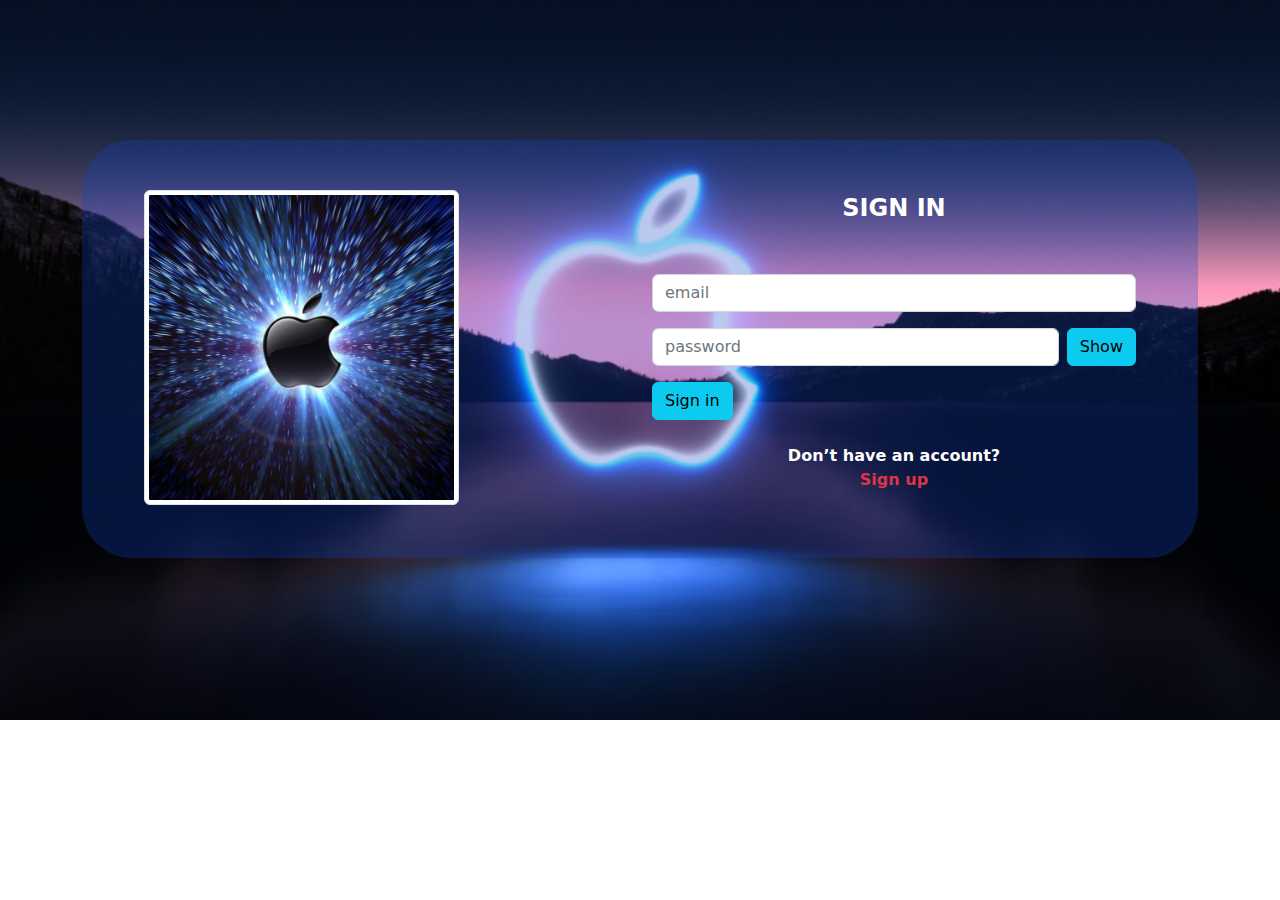
<file: index.html>
<!DOCTYPE html>
<html lang="en">

<head>
    <meta charset="UTF-8">
    <meta http-equiv="X-UA-Compatible" content="IE=edge">
    <meta name="viewport" content="width=device-width, initial-scale=1.0">
    <link rel="stylesheet" href="./css/bootstrap.min.css">
    <link rel="stylesheet" href="./css/link.css">
    <link rel="stylesheet" href="./css/main.css">
    <link rel="stylesheet" href="https://cdnjs.cloudflare.com/ajax/libs/font-awesome/6.2.1/css/all.min.css">
    <title>Main page</title>
</head>

<body>
    
    
    <main>
        <div class="hero">
            <div class="container">
                
                <div class="row">
                    <div class="col-3">
                        <div>
                            <div class="theme-picker">
                                <span class="theme dark select"></span>
                                <span class="theme light"></span>
                                <span class="theme purple"></span>
                            </div>
                            
                            <div class="navigation">
                                <ul class="p-0">
                                    <li>
                                        <a href="./index.html">
                                            <span class="icon"><i class="fab fa-apple"></i></span>
                                            <span class="title">Apple</span>
                                        </a>
                                    </li>
                                    <li>
                                        <a href="./index.html">
                                            <span class="icon"><i class="fa fa-house-user"></i></span>
                                            <span class="title">Products</span>
                                        </a>
                                    </li>
                                    
                                    
                                    
                                    <li>
                                        <a href="./order.html">
                                            <span class="icon"><i class="fa-solid fa-cart-plus"></i></span>
                                            <span class="title">Orders</span>
                                        </a>
                                    </li>
                                    
                                    <li>
                                        <a href="./admin.html">
                                            <span class="icon"><i class="fa fa-user"></i></span>
                                            <span class="title">Admin</span>
                                        </a>
                                    </li>
                                    
                                    <li>
                                        <a class="signout" href="./login.html" targer="blank">
                                            <span class="icon"><i class="fa fa-arrow-right-from-bracket"></i></span>
                                            <span class="title">Log out</span>
                                        </a>
                                    </li>
                                </ul>
                                
                                
                                <div class="toggle"></div>
                            </div>
                            
                            
                        </div>
                    </div>
                    <div class="col-9">
                        <ul class="data-list row list-unstyled justify-content-center">
                            
                        </ul>
                    </div>
                </div>
                
            </div>
            
        </div>
    </main>
    <template class="data-template">
        <li class="data-item col-4">
            <div class="bg-secondary p-3 rounded-4">
                <span class="data-title text-center d-block mb-3 fs-3">name</span>
                
                <img class="data-img rounded-4 mb-2" src="" width="150" height="150" alt="">
                
                <p class="data-text fs-4 text-center">description</p>
                <div class="d-flex justify-content-between align-items-baseline">
                    <span class="fs-4 p-2 bg-warning rounded-5 ">Price:$<span
                        class="me-2 data-price badge bg-gradient bg-danger p-2">price</span></span>
                        <button class="btn buy btn-info p-2 w-25">Buy</button>
                    </div>
                </div>
            </li>
        </template>
        
        <script src="https://code.jquery.com/jquery-3.6.1.min.js"
        integrity="sha256-o88AwQnZB+VDvE9tvIXrMQaPlFFSUTR+nldQm1LuPXQ=" crossorigin="anonymous"></script>
        <script src="./js/link.js"></script>
        <script src="./js/main.js"></script>
    </body>
    
    </html>
</file>
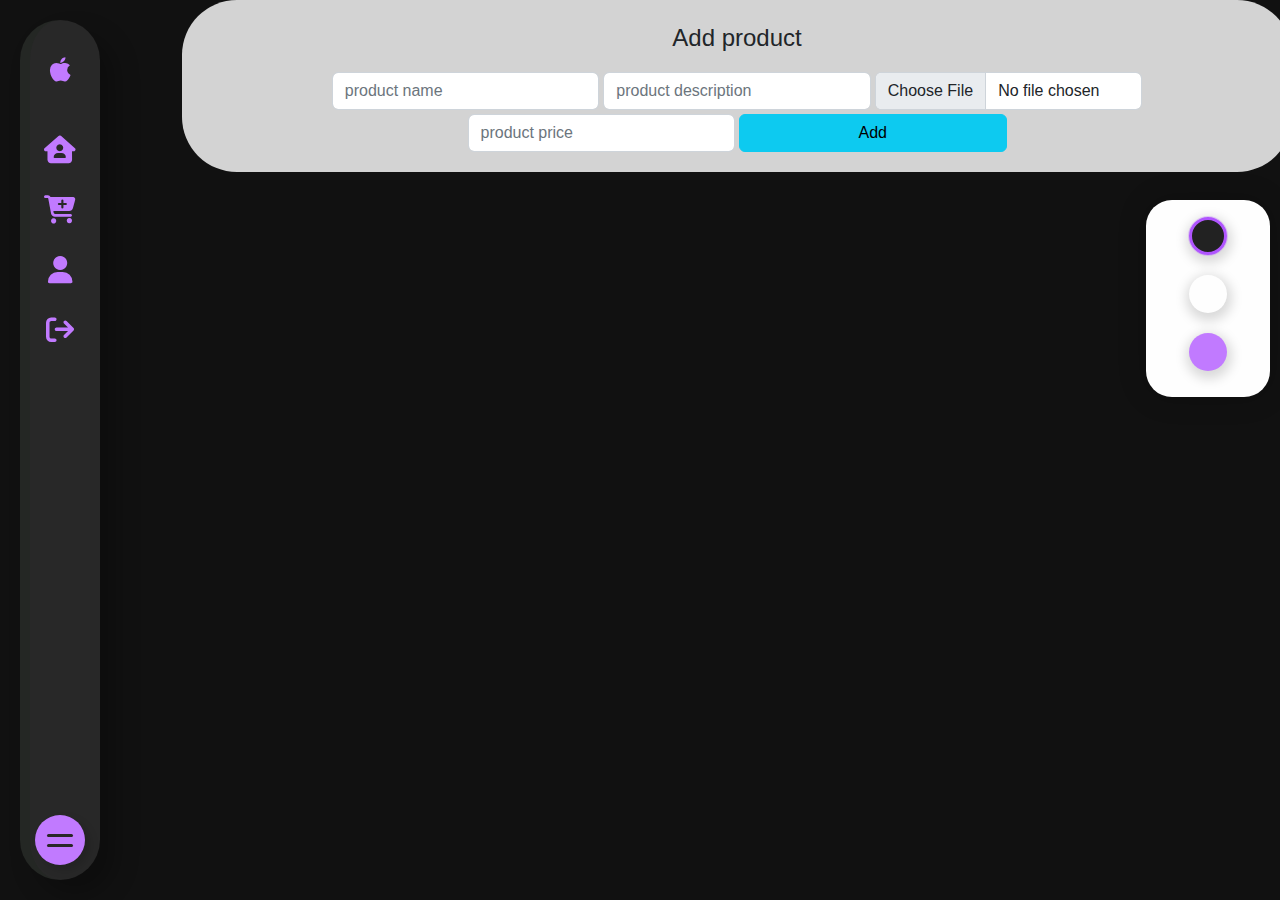
<file: admin.html>
<!DOCTYPE html>
<html lang="en">
<head>
    <meta charset="UTF-8">
    <meta http-equiv="X-UA-Compatible" content="IE=edge">
    <meta name="viewport" content="width=device-width, initial-scale=1.0">
    <link rel="stylesheet" href="./css/bootstrap.min.css">
    <link rel="stylesheet" href="./css/link.css">
    <link rel="stylesheet" href="./css/main.css">
    <link rel="stylesheet" href="https://cdnjs.cloudflare.com/ajax/libs/font-awesome/6.2.1/css/all.min.css">
    <title>Admin page</title>
</head>
<body>
    
    <div class="container">
       
        <form class="form d-flex row justify-content-center">
            <p class="fs-4 text-center">Add product</p>
            <input class="col-2 w-25 me-1  title form-control" type="text" name="product_name" aria-label="product name" placeholder="product name" required>
            <input class="col-2 w-25 me-1  description form-control" type="text" name="product_description" aria-label="product description" placeholder="product description" required>
            <input class="col-2 w-25 img form-control" type="file" name="product_image" aria-label="product image" placeholder="product image" required>
            <input class="col-2 mt-1 me-1 w-25 price form-control" type="number" name="product_price" aria-label="product price" placeholder="product price" required>
            <button class="btn btn-info submit w-25 mt-1 " type="submit">Add</button>
            <button class="btn btn-info save w-25 mt-1 d-none" type="submit">Save</button>
        </form>
    </div>
    
    
    <div class="container">
        <div class="row">
            <div class="col-3">
                <div>
                    <div class="theme-picker theme-picker-admin">
                        <span class="theme dark select"></span>
                        <span class="theme light"></span>
                        <span class="theme purple"></span>
                    </div>
                    
                    <div class="navigation">
                        <ul class="p-0">
                            <li>
                                <a href="./index.html">
                                    <span class="icon"><i class="fab fa-apple"></i></span>
                                    <span class="title">Apple</span>
                                </a>
                            </li>
                            <li>
                                <a href="./index.html">
                                    <span class="icon"><i class="fa fa-house-user"></i></span>
                                    <span class="title">Products</span>
                                </a>
                            </li>
                            
                            
                            
                            <li>
                                <a href="./order.html">
                                    <span class="icon"><i class="fa-solid fa-cart-plus"></i></span>
                                    <span class="title">Orders</span>
                                </a>
                            </li>
                            
                            <li>
                                <a href="./admin.html">
                                    <span class="icon"><i class="fa fa-user"></i></span>
                                    <span class="title">Admin</span>
                                </a>
                            </li>
                            
                            <li>
                                <a class="signout" href="./login.html" targer="blank">
                                    <span class="icon"><i class="fa fa-arrow-right-from-bracket"></i></span>
                                    <span class="title">Log out</span>
                                </a>
                            </li>
                        </ul>
                        
                        
                        <div class="toggle"></div>
                    </div>
                    
                    
                </div>
            </div>
            <div class="col-9"> 
                <ul class="row list list-unstyled justify-content-center">
                </ul>
            </div>
        </div>
        
    </div>
    
 
    
    <template class="template">
        <li class="item col-3">
            <div class="bg-secondary p-3 rounded-4">
                <span class="title text-center d-block mb-3 fs-3">name</span>
                
                <img class="img rounded-4 mb-2" src="" width="150" height="150" alt="">
                
                <p class="text fs-4 text-center">description</p>
                <span class="fs-4 p-2 bg-warning rounded-5">Price: $<span class="me-2 price badge bg-gradient bg-danger p-2">price</span></span>
                <div class="d-flex mt-2 justify-content-center">
                    <button class="edit btn btn-success me-2" type="button" >edit</button>
                    <button class="delete btn btn-danger" type="button">delete</button>
                </div>
            </div>
        </li>
    </template>
    
    <script src="https://code.jquery.com/jquery-3.6.1.min.js"
        integrity="sha256-o88AwQnZB+VDvE9tvIXrMQaPlFFSUTR+nldQm1LuPXQ=" crossorigin="anonymous"></script>
    <script src="./js/link.js"></script>
    <script src="./js/admin.js"></script>
</body>
</html>
</file>
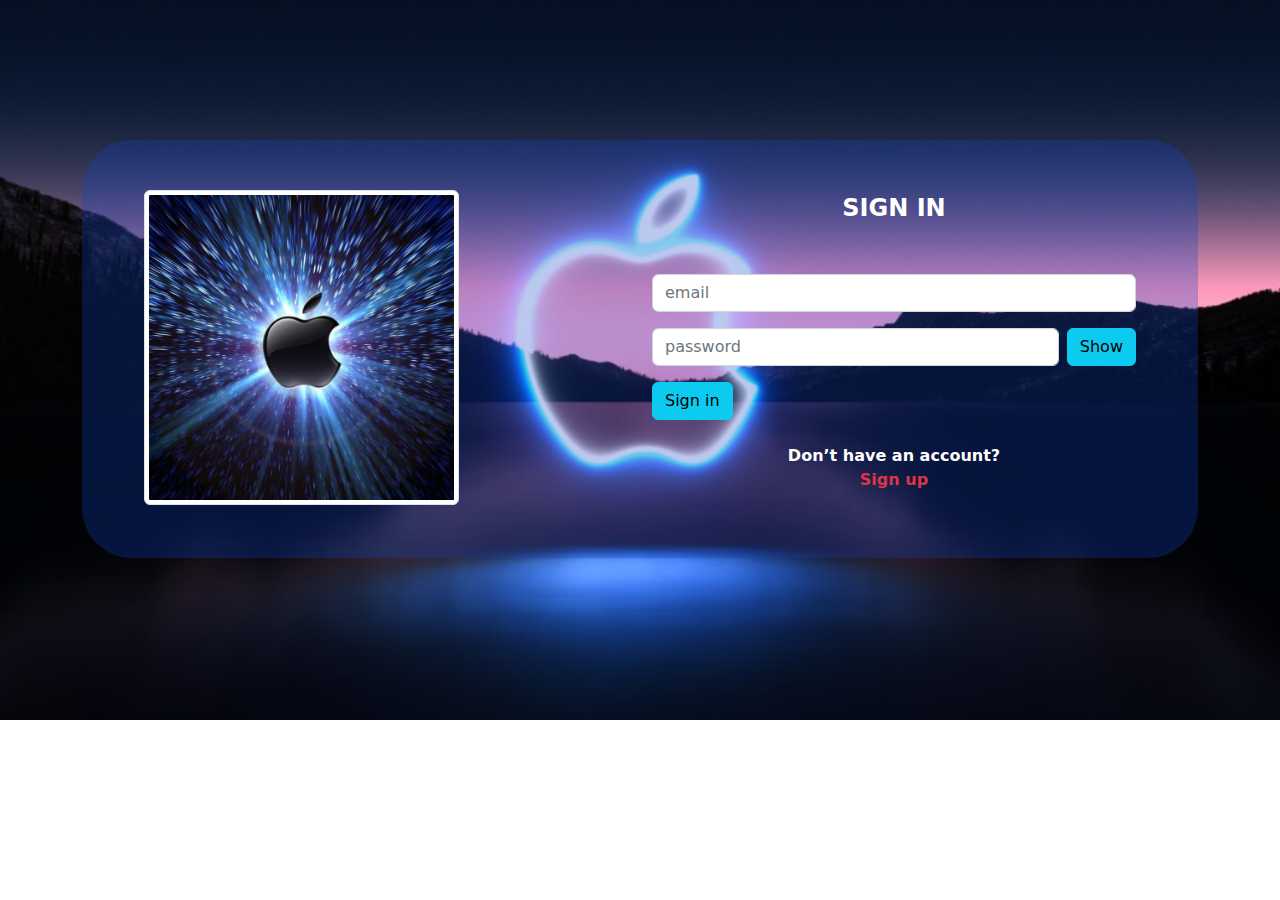
<file: login.html>
<!DOCTYPE html>
<html lang="en">
<head>
    <meta charset="UTF-8">
    <meta http-equiv="X-UA-Compatible" content="IE=edge">
    <meta name="viewport" content="width=device-width, initial-scale=1.0">
    <link rel="stylesheet" href="./css/bootstrap.min.css">
    <link rel="stylesheet" href="./css/main.css">
    <title>Login</title>
</head>
<body class="login-body">
    
    <div class="container">
        <div class="box-login row">
            <div class="col-4 ">
                <img class="img-thumbnail" src="./images/apple.webp" width="400" height="400" alt="">
            </div>
            <form class="offset-2 col-6 login-form rounded-5 ">
                <p class="fs-4 fw-bolder text-center text-white mb-5"> SIGN IN</p>
                <input class="form-control mb-3 login-email" type="email" placeholder="email" required>
               <label class="d-flex align-items-baseline">
                <input class="form-control mb-3 login-password me-2" type="password" placeholder="password" required>
                <button class="opena btn btn-info" type="button">Show</button>
               </label>
                <button class="btn btn-info mb-4" type="submit">Sign in</button>
               <p class="fw-semibold text-white text-center">Don’t have an account? <br>
                <a class="text-danger text-decoration-none" href="./registr.html">Sign up</a>
                </p>
            </form>
        </div>
    </div>

    <script src="./js/login.js"></script>
</body>
</html>
</file>
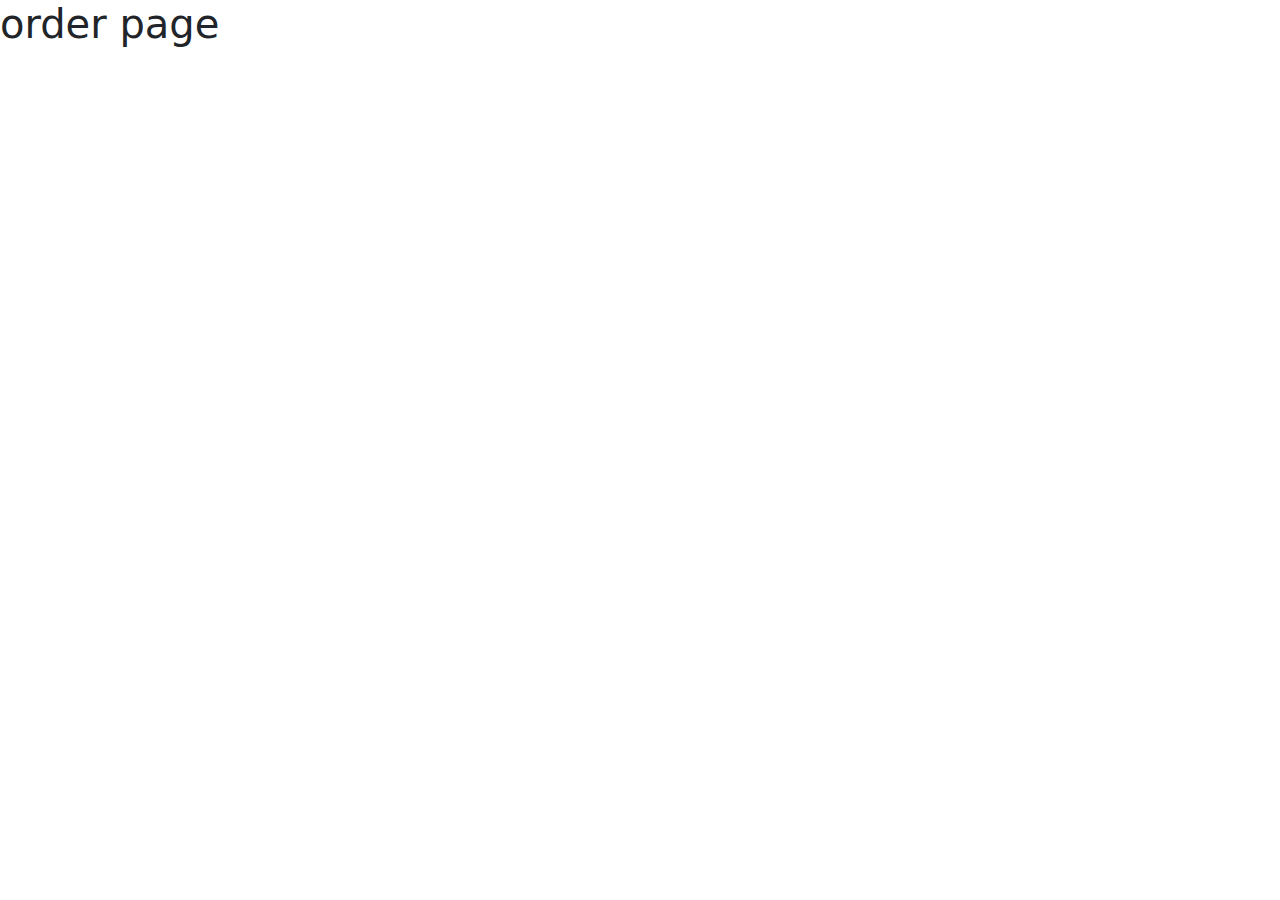
<file: order.html>
<!DOCTYPE html>
<html lang="en">
<head>
    <meta charset="UTF-8">
    <meta http-equiv="X-UA-Compatible" content="IE=edge">
    <meta name="viewport" content="width=device-width, initial-scale=1.0">
    <link rel="stylesheet" href="./css/bootstrap.min.css">
    <link rel="stylesheet" href="./css/main.css">
    <title>order page</title>
</head>
<body>

    <h1>order page</h1>

    <script src="./js/order.js"></script>
</body>
</html>
</file>
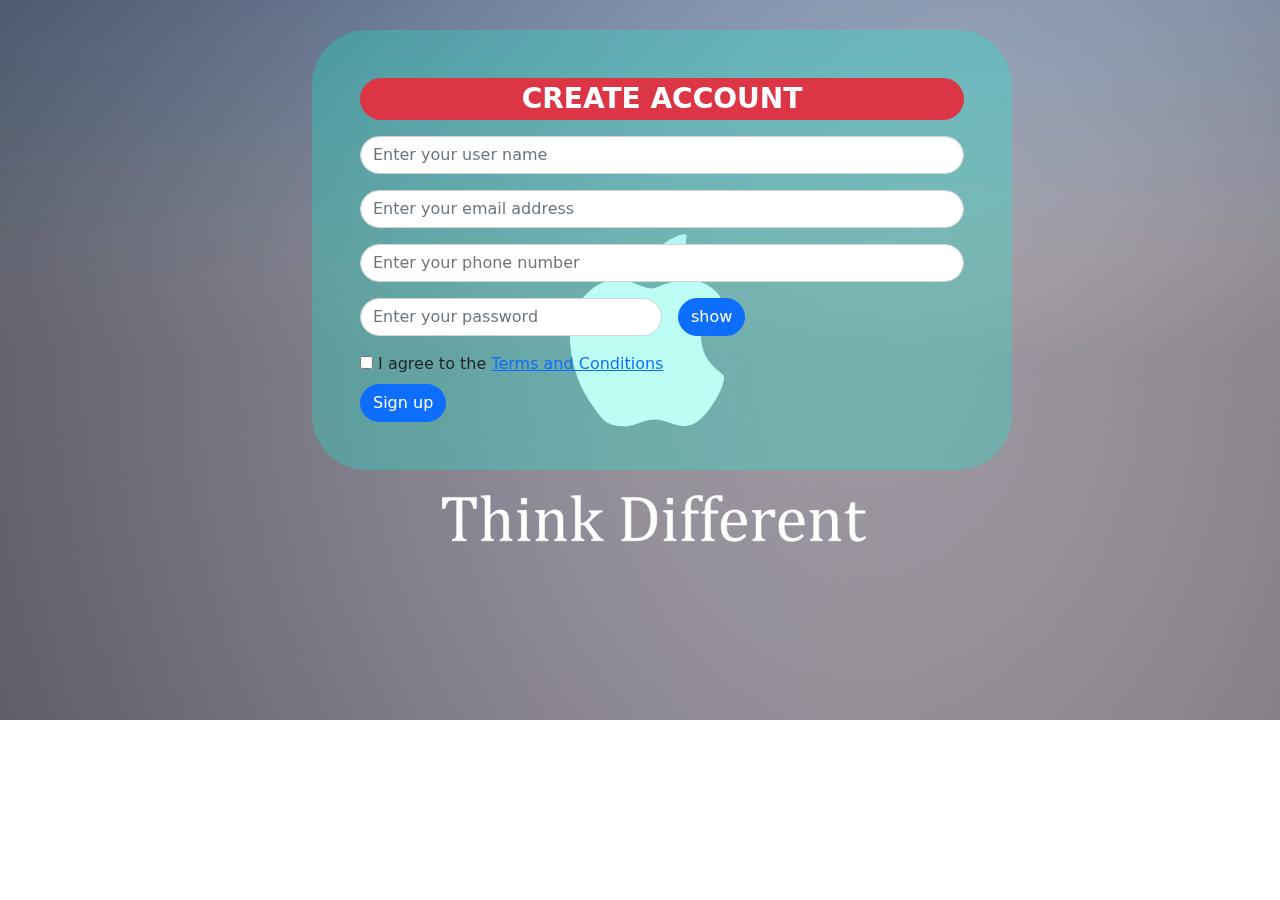
<file: registr.html>
<!DOCTYPE html>
<html lang="en">
<head>
    <meta charset="UTF-8">
    <meta http-equiv="X-UA-Compatible" content="IE=edge">
    <meta name="viewport" content="width=device-width, initial-scale=1.0">
    <link rel="stylesheet" href="./css/bootstrap.min.css">
    <link rel="stylesheet" href="./css/main.css">
    <title>Registr</title>
</head>
<body class="registr-page">

    <div class="container">
        <form class="form p-5 forma">
            <p class="text-center fw-bolder fs-3 text-bg-danger rounded-5">CREATE ACCOUNT</p>
            <input class="form-control mb-3 name-input rounded-5" type="text" placeholder="Enter your user name" required>
            <input class="form-control mb-3 email-input rounded-5" type="email" placeholder="Enter your email address" required>
            <input class="form-control mb-3 numberinput rounded-5" type="tel" placeholder="Enter your phone number" required>
            
           <label class="d-flex align-items-baseline">
            <input class="form-control mb-3 w-50 me-3 pasword-input rounded-5" type="password" placeholder="Enter your password" required>
            <button class="btn btn-primary rounded-5 open" type="submit">show</button>
           </label>
           <label class="d-block mb-2">
           <input type="checkbox" required> I agree to the <a href="#">Terms and Conditions</a>
           </label>
           <button class="btn btn-primary rounded-5 " type="submit">Sign up</button>
        </form>
    </div>
    
    <script src="./js/registr.js"></script>
</body>
</html>
</file>
<file: css/link.css>
* {
    margin: 0;
    padding: 0;
    box-sizing: border-box;
    font-family: "ubuntu", sans-serif;
}

body {
    min-height: 100vh;
    background: #111;
    transition: background-color 0.4s ease-in-out;
}

.navigation {
    position: fixed;
    inset: 20px;
    background: #282828;
    width: 80px;
    border-left: 10px solid #1212;
    border-radius: 50px;
    overflow: hidden;
    box-shadow: 15px 15px 25px rgba(0, 0, 0, 0.25);
    transition: 0.5s;
}

.navigation.active {
    width: 300px;
    border-radius: 20px;
}

.toggle {
    position: absolute;
    bottom: 15px;
    right: 15px;
    width: 50px;
    height: 50px;
    background: #c17aff;
    border-radius: 50%;
    box-shadow: 5px 5px 10px rgba(0, 0, 0, 0.15);
    cursor: pointer;
    display: flex;
    justify-content: center;
    align-items: center;
}

.toggle:hover {
    background: #9d2cff;
    transition: all 0.3s ease;
}

.toggle::before,
.toggle::after {
    content: "";
    position: absolute;
    width: 26px;
    height: 3px;
    border-radius: 3px;
    background: #282828;
    transition: 1s;
}

.toggle::before {
    transform: translateY(-5px);
}

.toggle::after {
    transform: translateY(5px);
}

.navigation.active .toggle::before {
    transform: translateY(0px) rotate(-405deg);
}

.navigation.active .toggle::after {
    transform: translateY(0px) rotate(225deg);
}

.navigation ul {
    position: absolute;
    top: 0;
    left: 0;
    width: 100%;
}

.navigation ul li {
    position: relative;
    list-style: none;
    width: 100%;
    border-top-left-radius: 30px;
    border-bottom-left-radius: 30px;
}

.navigation ul li:hover {
    background: #c17aff;
    color: #222;
}

.navigation ul li:nth-child(1) {
    top: 20px;
    margin-bottom: 40px;
    background: none;
}

.navigation ul li:not(:first-child):hover::before,
.navigation ul li:not(:first-child):hover::after {
    content: "";
    position: absolute;
    right: 0;
    width: 20px;
    height: 20px;
    background: transparent;
}

.navigation ul li:not(:first-child):hover::before {
    top: -20px;
    border-bottom-right-radius: 20px;
    box-shadow: 7.5px 7.5px 0 7.5px #c17aff;
}

.navigation ul li:not(:first-child):hover::after {
    bottom: -20px;
    border-top-right-radius: 20px;
    box-shadow: 7.5px -7.5px 0 7.5px #c17aff;
}

.navigation ul li a {
    position: relative;
    width: 100%;
    display: flex;
    text-decoration: none;
    color: #c17aff;
    font-weight: 400;
}

.navigation ul li:hover:not(:first-child) a {
    color: #f1f1f1;
}

.navigation ul li a .icon {
    position: relative;
    display: block;
    min-width: 60px;
    height: 60px;
    line-height: 70px;
    text-align: center;
}

.navigation ul li a .icon i {
    font-size: 1.75em;
}

.navigation ul li a .title {
    position: relative;
    display: block;
    padding: 0 10px;
    height: 60px;
    line-height: 60px;
    text-align: start;
    white-space: nowrap;
}

/* Themes */

.theme-picker {
    position: fixed;
    display: flex;
    flex-direction: column;
    justify-content: center;
    align-items: center;
    top: 32px;
    right: 10px;
    background-color: #fefefe;
    padding: 6.5px 25px;
    border-radius: 26px;
    /* display: flex; */
    box-shadow: 0 0 25px 5px rgba(0, 0, 0, 0.15);
}

.theme-picker-admin{
    top: 200px;
}

.theme {
    width: 38px;
    height: 38px;
    border-radius: 50%;
    background: #000;
    margin: 0 18px;
    border: 3px solid transparent;
    box-shadow: 1px 4px 12px 4px rgba(0, 0, 0, 0.15);
    cursor: pointer;
}

.dark {
    margin-top: 10px;
    margin-bottom: 20px;
    
    background-color: #222;
}

.light {
    margin-bottom: 20px;
    
    background-color: #fefefe;
}

.purple {
    margin-bottom: 20px;
    
    background-color: #c17aff;
}

.theme.select {
    outline: 1px solid rgba(193, 122, 255, 0.37);
    border: 3px solid #b055ff;
    animation: outline 2.5s linear infinite;
}

.purple.select {
    border-color: #fff;
}

@keyframes outline {
    0% {
        outline-width: 1px;
    }
    50% {
        outline-width: 5px;
    }
    80% {
        outline-width: 2px;
    }
    100% {
        outline-width: 1px;
    }
}

body.darked {
    background-color: #111;
}

body.lighted,
body.lighted .toggle {
    background-color: #9d2cff;
}

body.lighted .navigation {
    background-color: #f1f1f1;
}

body.lighted .navigation ul li a {
    color: #9d2cff;
}

body.lighted .toggle::after,
body.lighted .toggle::before {
    background: #f1f1f1;
}

body.lighted .navigation ul li:not(:first-child):hover {
    background: #9d2cff;
}

body.lighted .navigation ul li:not(:first-child):hover::before {
    box-shadow: 7.5px 7.5px 0 7.5px #9d2cff;
}

body.lighted .navigation ul li:not(:first-child):hover::after {
    box-shadow: 7.5px -7.5px 0 7.5px #9d2cff;
}

body.purpled {
    background-color: #f1f1f1;
}

body.purpled .navigation {
    background-color: #9d2cff;
}

body.purpled .navigation ul li a {
    color: #f1f1f1;
}

body.purpled .navigation ul li:not(:first-child):hover {
    background: #f1f1f1;
}

body.purpled .navigation ul li:not(:first-child):hover a {
    color: #9d2cff;
}

body.purpled .navigation ul li:not(:first-child):hover::before {
    box-shadow: 7.5px 7.5px 0 7.5px #f1f1f1;
}

body.purpled .navigation ul li:not(:first-child):hover::after {
    box-shadow: 7.5px -7.5px 0 7.5px #f1f1f1;
}

body.purpled .toggle {
    background: #f1f1f1;
}

body.purpled .toggle::after,
body.purpled .toggle::before {
    background: #9d2cff;
}

/* Tutorial Link */

.watch {
    text-decoration: none;
    color: #fff;
    background: #ff0000;
    cursor: pointer;
    padding: 10px 22px;
    font-size: 22px;
    font-family: cursive;
    border-radius: 8px;
    position: absolute;
    bottom: 15px;
    right: 30px;
}
</file>
<file: css/main.css>
.img,
.data-img {
    width: 100%;
}

.item,
.data-item {
    width: 300px;
    height: 300px;
    margin-bottom: 100px;
}

.hero {
    margin-top: 50px;
}

.form {
    padding: 20px;
    background: lightgray;
    border-radius: 55px;

    position: fixed;
    margin-left: 100px;
}

.list {
    margin-top: 200px;
}

.box-login {
    margin: 0 auto;
    margin-top: 140px;
    width: 100%;
    max-width: 1200px;
    padding: 50px;
    border-radius: 50px;
    background: rgba(16, 68, 198, 0.287);

}

.login-body {
    background-image: url("../images/gb.jpg");
    background-repeat: no-repeat;
    background-size: cover;
}

.forma {
    width: 100%;
    max-width: 700px;
    margin: 0 auto;
    margin-top: 30px;
    margin-left: 230px;
    background-color: rgba(0, 255, 217, 0.256);
}

.registr-page {
    background-image: url("../images/registrt.jpg");
    background-repeat: no-repeat;
    background-position: top right;
    background-size: cover;
}
</file>
